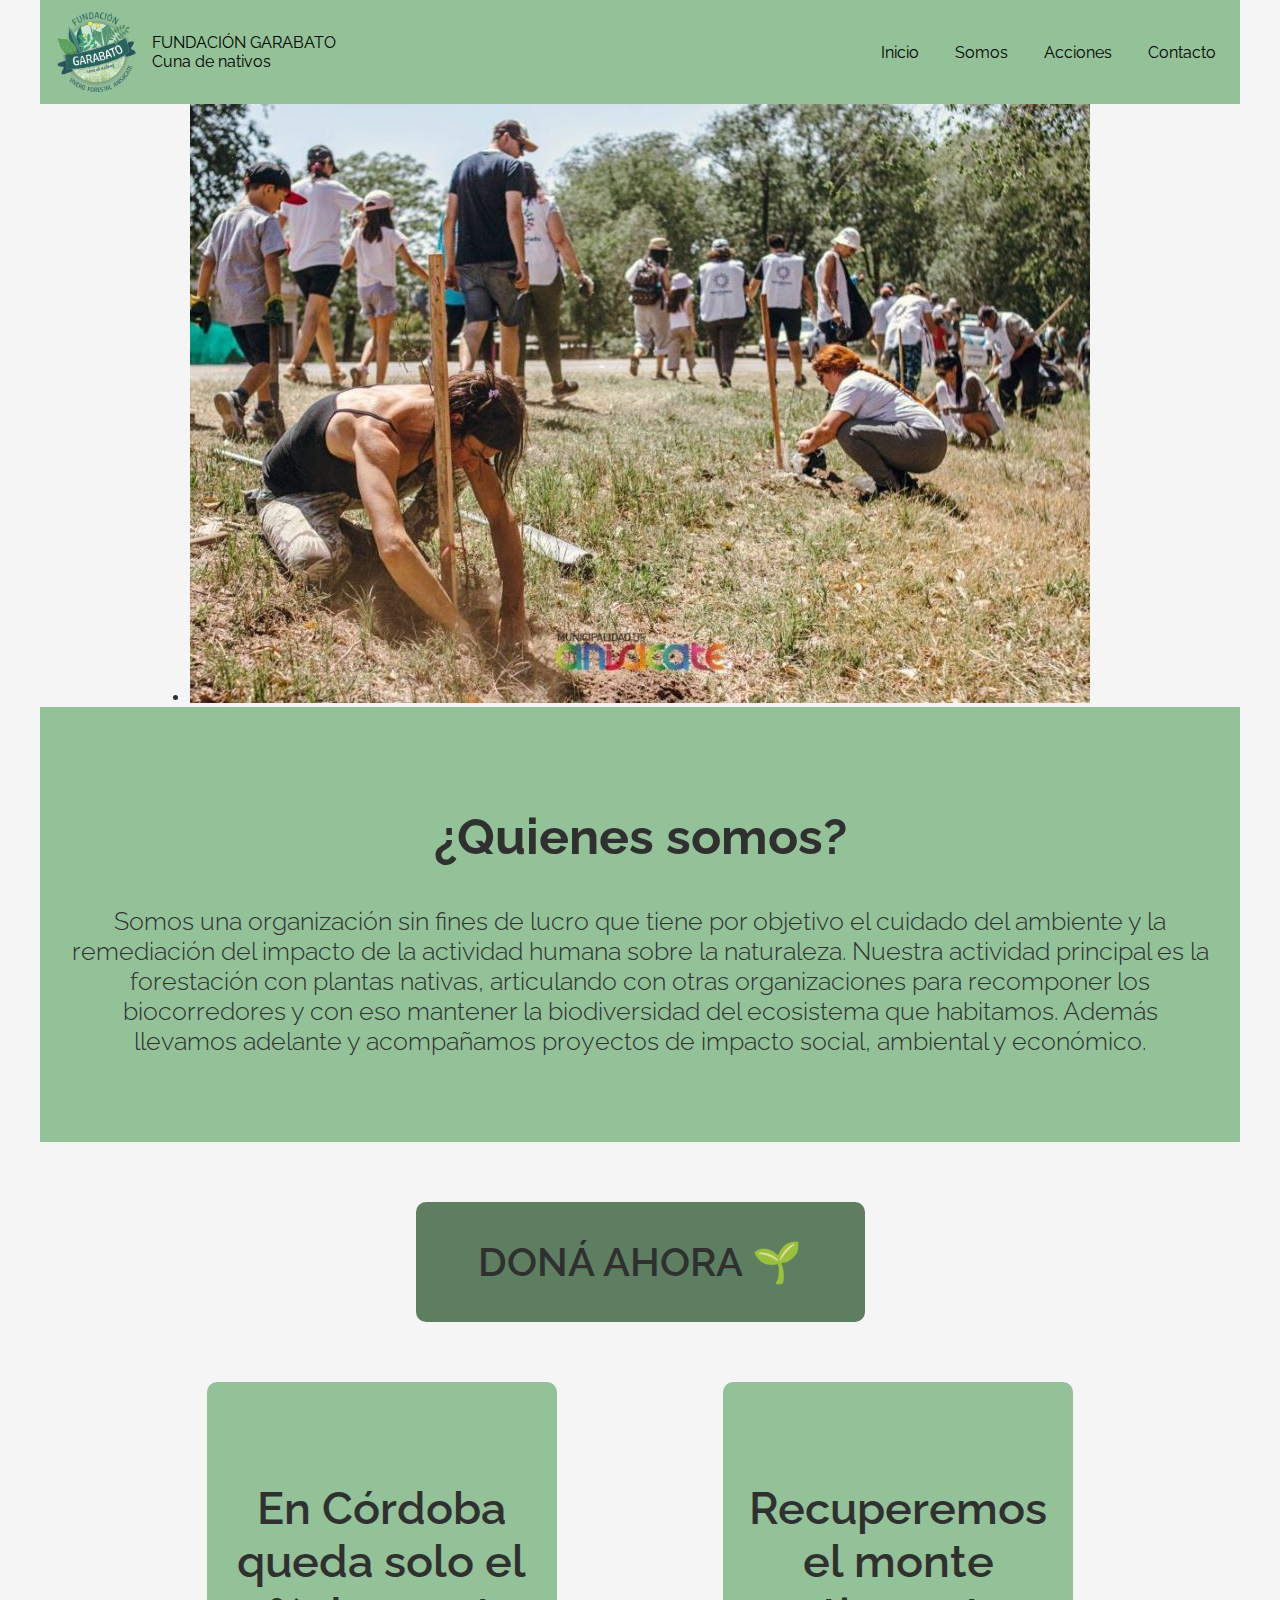
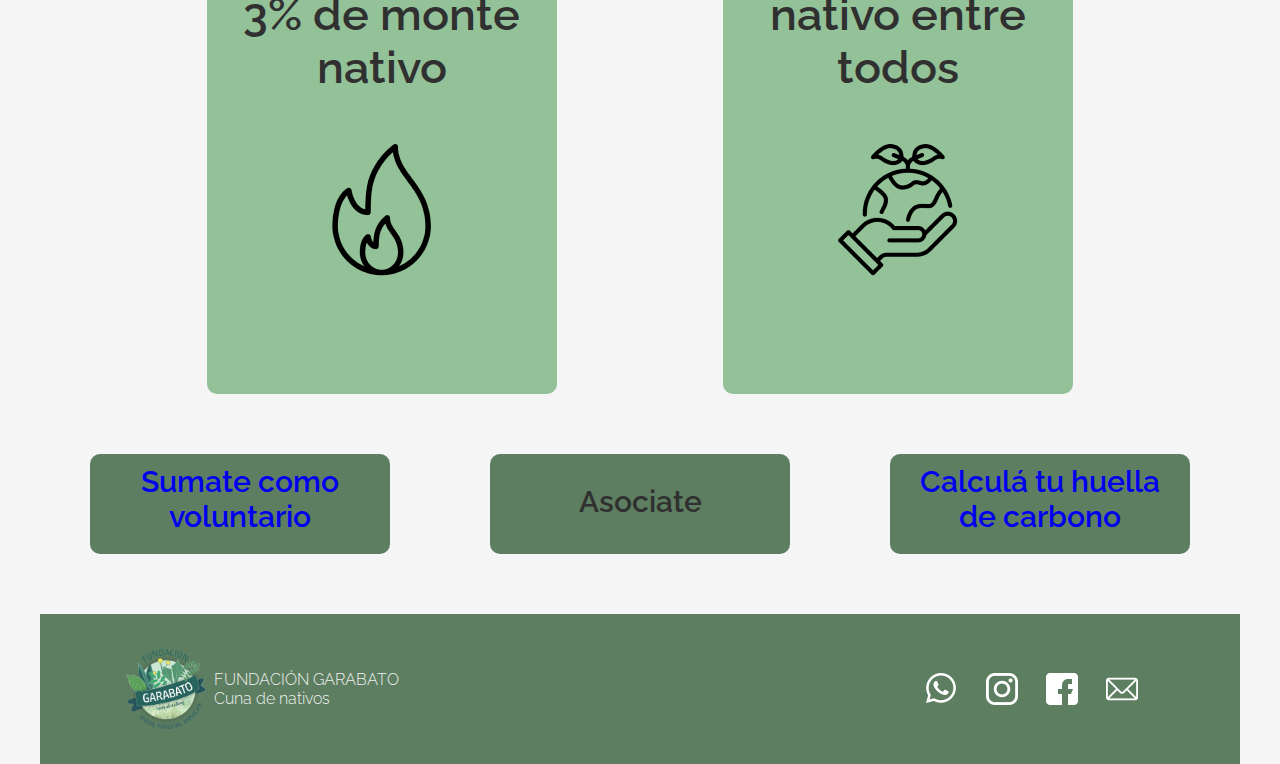
<file: index.html>
<!DOCTYPE html>
<html lang="en">

<head>
    <meta charset="UTF-8">
    <meta name="viewport" content="width=device-width, initial-scale=1.0">
    <title>FUNDACION GARABATO</title>
    <link rel="stylesheet" href="css/style.css">
    <link rel="shortcut icon" href="logos/logo_fundacion_Garabato.png" type="image/x-icon">
    <link rel="stylesheet" href="css/style.css">
</head>

<body>

    <!-- COMIENZO HEADER -->

    <header>
        <!--logo + empresa-->
        <a href="index.html">
            <img src="logos/logo_fundacion_Garabato.png" alt="Logo-Garabato">
            <span>
                FUNDACIÓN GARABATO
                Cuna de nativos
            </span>
        </a>

        <!--NAVEGACION-->
        <nav>
            <a href="index.html">Inicio</a>
            <a href="#quienes-somos">Somos</a>
            <a href="acciones.html">Acciones</a>
            <a href="contacto.html">Contacto</a>
        </nav>
    </header>

    <!-- FIN HEADER -->

    
    <!-- COMIENZO MAIN -->

    <main>

    <!-- INICIO SLIDER -->

    <div class="slider">
        <ul class="slider-container">
            <li><img src="imgs/carr (1).jpg" alt=""></li>
            <!-- <li><img src="imgs/carr (2).jpg" alt=""></li>
            <li><img src="imgs/carr (3).jpg" alt=""></li>
            <li><img src="imgs/carr (4).jpg" alt=""></li> -->
        </ul>
    </div>
    
    <!-- FIN SLIDER -->

    <!-- INICIO QUIENES SOMOS -->

    <section id="quienes-somos">
        <h2>¿Quienes somos?</h2>
        <p>
            Somos una organización sin fines de lucro que tiene por objetivo el cuidado del ambiente y 
            la remediación del impacto de la actividad humana sobre la naturaleza. Nuestra actividad principal 
            es la forestación con plantas nativas, articulando con otras organizaciones para recomponer los 
            biocorredores y con eso mantener la biodiversidad del ecosistema que habitamos. Además llevamos 
            adelante y acompañamos proyectos de impacto social, ambiental y económico.
        </p>
    </section>

<!-- FIN QUIENES SOMOS -->

    <!-- INICIO DONÁ AHORA -->

        <section id="dona-ahora">
            <a>
                DONÁ AHORA 🌱
            </a>
        </section>

        <!-- FIN DONÁ AHORA -->

        <!-- INICIO INFO MONTE NATIVO -->

        <section id="info-monte-nativo">
            <article>
                <p>En Córdoba queda solo el 3% de monte nativo</p>
                <img src="imgs/fuego-secc-info-monte-nativo.png" alt="imagen fuego">
            </article>

            <article>
                <p>Recuperemos el monte nativo entre todos</p>
                <img src="imgs/mundo-secc-info-monte-nativo.png" alt="imagen planeta">
            </article>
        </section>

        <!-- FIN INFO MONTE NATIVO -->

        <!-- INICIO SUMATE, ASOCIATE Y CALCULA TU HUELLA DE CARBONO -->

        <section id="sumate-asociate-calcula" >
            <a href="formulario-sumate.html" target="_blank">
                <p>Sumate como voluntario</p>
            </a>
            <a> 
                <p>Asociate</p>
            </a>
            <a href="https://calculator.carbonfootprint.com/calculator.aspx?lang=es" target="_blank">
                <p>Calculá tu huella de carbono</p>
            </a>
        </section>

    </main>

    <!-- FIN MAIN -->

    <!-- COMIENZO FOOTER -->

    <footer>
        <!--logo + empresa-->
        <a href="index.html">
            <img src="logos/logo_fundacion_Garabato.png" alt="Logo-Garabato">
            <span>
                FUNDACIÓN GARABATO
                Cuna de nativos
            </span>
        </a>

        <!-- REDES SOCIALES -->
        <nav>
            <a href="">
                <img src="logos/whatsapp.png" alt="whatsapp">
            </a>
            <a href="">
                <img src="logos/instagram.png" alt="instagram">
            </a>
            <a href="">
                <img src="logos/facebook.png" alt="facebook">
            </a>
            <a href="">
                <img src="logos/correo-electronico.png" alt="correo-electronico">
            </a>
        </nav>

    </footer>

    <!-- FIN FOOTER -->

    <script src="js/carrousel.js"></script>
</body>

</html>
</file>
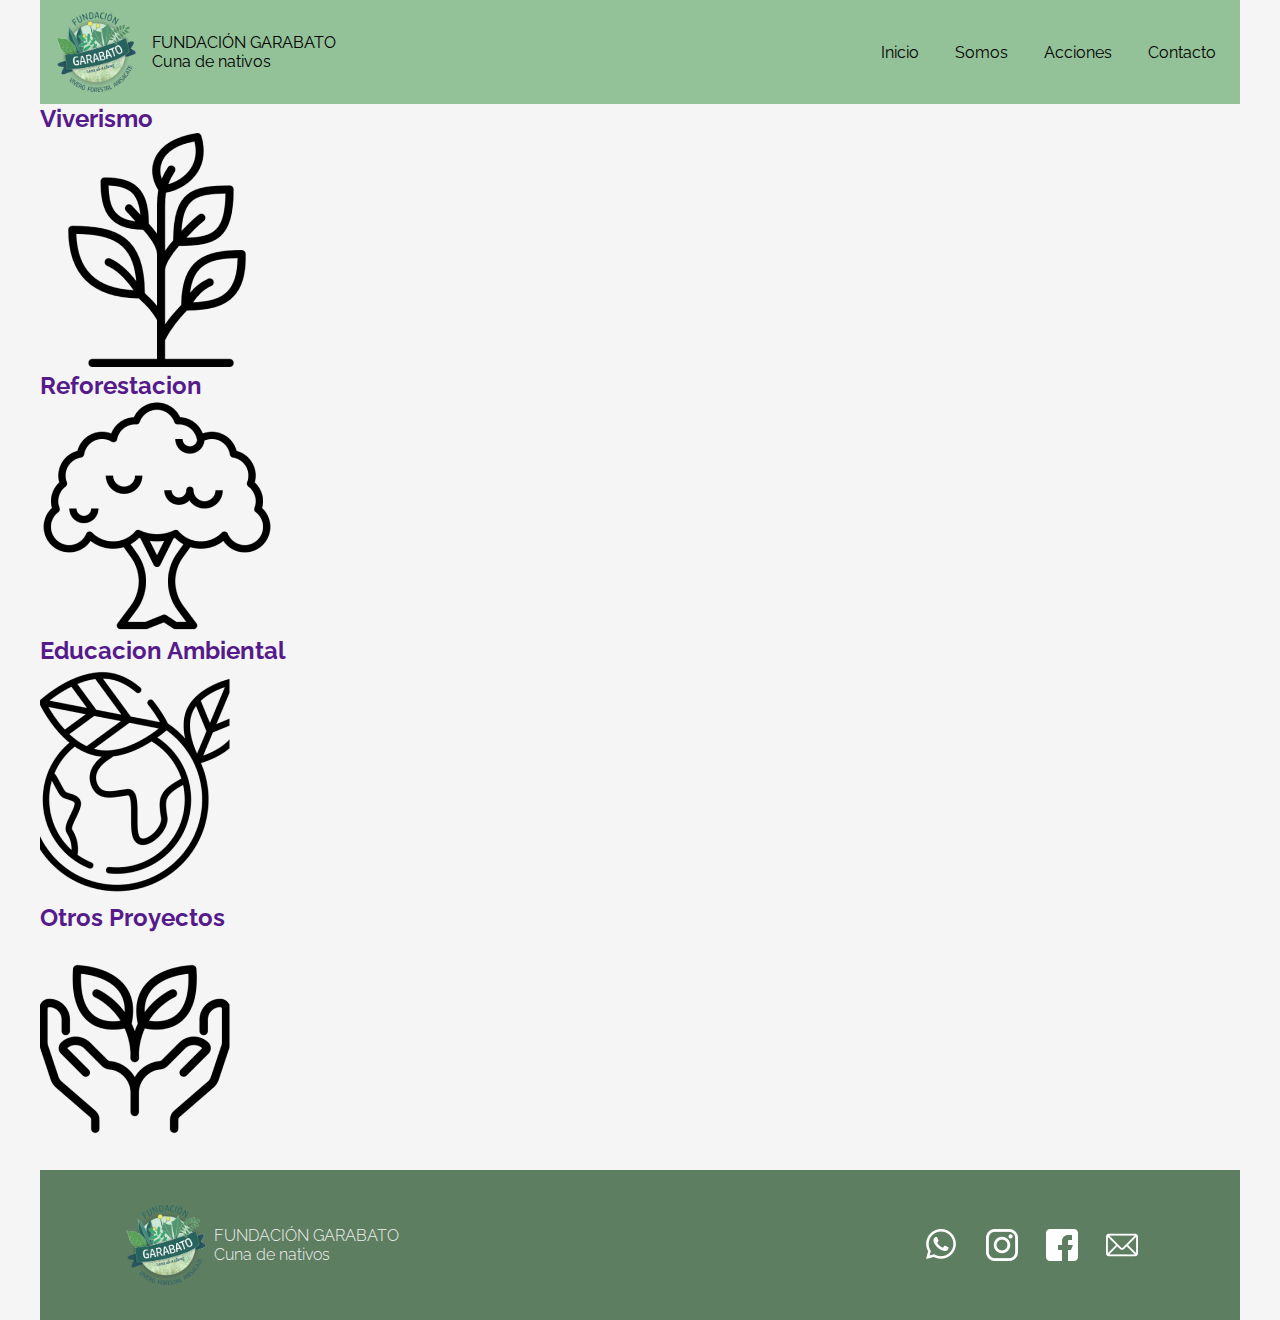
<file: acciones.html>
<!DOCTYPE html>
<html lang="en">

<head>
    <meta charset="UTF-8">
    <meta name="viewport" content="width=device-width, initial-scale=1.0">
    <title>FUNDACION GARABATO</title>
    <link rel="stylesheet" href="css/style.css">
    <link rel="shortcut icon" href="logos/logo_fundacion_Garabato.png" type="image/x-icon">
    <link rel="stylesheet" href="css/style.css">
    
</head>

<body>
    <header>
        <!--logo + empresa-->
        <a href="index.html">
            <img src="logos/logo_fundacion_Garabato.png" alt="Logo-Garabato">
            <span>
                FUNDACIÓN GARABATO
                Cuna de nativos
            </span>
        </a>

        <!--NAVEGACION-->
        <nav>
            <a href="index.html">Inicio</a>
            <a href="index.html #quienes-somos">Somos</a>
            <a href="acciones.html">Acciones</a>
            <a href="contacto.html">Contacto</a>
        </nav>
    </header>

    <main>
        <section id="hero-banner-acciones">
        </section>

             <div class="arriba">
                <a href="">     
                    <h2>Viverismo</h2>
                    <img src="imgs/viverismo.png" alt="Viverismo">
                </a>

                <a href="">
                    <h2>Reforestacion</h2>
                    <img src="imgs/reforestacion.png" alt="reforestacion">
                </a>
            </div>
        
            <div class="abajo">
                <a href="">
                    <h2>Educacion Ambiental</h2>
                    <img src="imgs/educacion ambiental.png" alt="educacion ambiental">
                </a>

                <a href="">
                    <h2>Otros Proyectos</h2>
                    <img src="imgs/otros proyectos.png" alt="otros proyectos">
                </a>
            </div>
        

    </section>
    </main>
    
    <footer>
        <!--logo + empresa-->
        <a href="index.html">
            <img src="logos/logo_fundacion_Garabato.png" alt="Logo-Garabato">
            <span>
                FUNDACIÓN GARABATO
                Cuna de nativos
            </span>
        </a>

        <!-- redes sociales -->
        <nav>
            <a href="">
                <img src="logos/whatsapp.png" alt="whatsapp">
            </a>
            <a href="">
                <img src="logos/instagram.png" alt="instagram">
            </a>
            <a href="">
                <img src="logos/facebook.png" alt="facebook">
            </a>
            <a href="">
                <img src="logos/correo-electronico.png" alt="correo-electronico">
            </a>
        </nav>

    </footer>
</body>
</file>
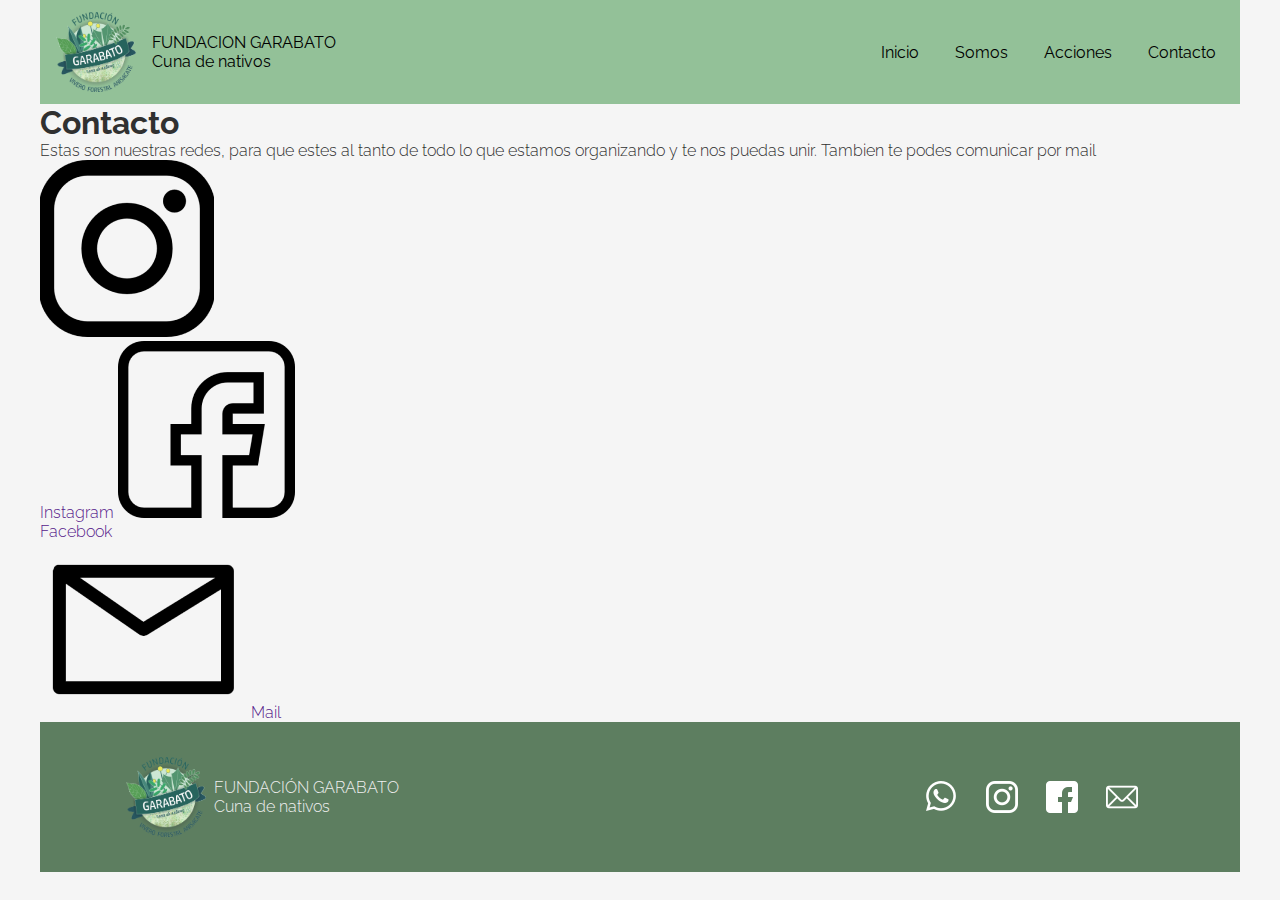
<file: contacto.html>
<!doctype html>
<html lang="en">
<head>
    <meta charset="UTF-8">
    <meta name="viewport"
          content="width=device-width, user-scalable=no, initial-scale=1.0, maximum-scale=1.0, minimum-scale=1.0">
    <meta http-equiv="X-UA-Compatible" content="ie=edge">
    <title>Contacto</title>
    <link rel="stylesheet" href="css/style.css">
</head>
<body>
<header>
    <!--logo + empresa-->
    <a href="index.html">
        <img src="logos/logo_fundacion_Garabato.png" alt="Logo-Garabato">
        <span>FUNDACION GARABATO Cuna de nativos
            </span>
    </a>

    <a href="index.html">
    </a>

    <!--NAVEGACION-->
    <nav>
        <a href="index.html">Inicio</a>
        <a href="index.html #quienes-somos">Somos</a>
        <a href="acciones.html">Acciones</a>
        <a href="contacto.html">Contacto</a>
    </nav>
</header>
<main>
    <h1 id="contacto">Contacto</h1>
    <p id="par">Estas son nuestras redes, para que estes al tanto de todo lo que estamos
        organizando y te nos puedas unir. Tambien te podes comunicar por mail</p>

    <!--cada red con un vinculo-->

    <nav id="redes">
        <a href="">
            <img src="imgs/insta.png" alt="logo instagram"><br>
            Instagram
        </a>
        <a href="">
            <img src="imgs/face.png" alt="logo facebook"><br>
            Facebook
        </a>
        <a href="" id="mail">
            <br>
            <img src="imgs/image.png" alt="logo mail">
            Mail
        </a>

    </nav>

</main>
<footer>
    <!--logo + empresa-->
    <a href="index.html">
        <img src="logos/logo_fundacion_Garabato.png" alt="Logo-Garabato">
        <span>
            FUNDACIÓN GARABATO
            Cuna de nativos
        </span>
    </a>

    <!-- redes sociales -->
    <nav>
        <a href="">
            <img src="logos/whatsapp.png" alt="whatsapp">
        </a>
        <a href="">
            <img src="logos/instagram.png" alt="instagram">
        </a>
        <a href="">
            <img src="logos/facebook.png" alt="facebook">
        </a>
        <a href="">
            <img src="logos/correo-electronico.png" alt="correo-electronico">
        </a>
    </nav>

</footer>
</body>

</html>
</file>
<file: css/style.css>
/* EN TODAS LAS PAGINAS*/
@import url('https://fonts.googleapis.com/css2?family=Advent+Pro:wght@300;400;500&family=Raleway:wght@200;600&display=swap');
*{
    margin: 0px;
    padding: 0px;
    box-sizing: border-box;
}

html{scroll-behavior: smooth;}

body{
    color: rgb(48, 48, 48);
    font-family: 'Raleway', sans-serif;
    font-size: 16px;
    font-weight: 300;
    background: whitesmoke;
}

a{
    text-decoration: none;
    cursor: pointer;
}

img[alt="Logo-Garabato"]{
    width: 80px;
    height: 80px;
}

/* COMIENZO HEADER */
header{
    width: 1200px;
    height: 104px;
    background-color: #93C198;
    display: flex;
    justify-content: space-between;
    margin: auto;
    align-items: center;
}

header a{
    font-weight: normal;
    color: black;
    display: flex;
    align-items: center;
}


header a img{
    vertical-align: middle;
    margin: 0px 16px;
}

header a span{
    width: 200px;
}

header nav a{
    padding: 8px;
    display: inline;

    margin-right: 16px;

}

/* COMIENZO MAIN */
main{
    width: 1200px;
    margin: auto;
    min-height: 550px;
}

/* COMIENZO SLIDER */

.slider{
    display: flex;
    justify-content: center;
    align-items: center;
}
.slider-container img {
    max-width: 100%; 
    height: auto; 
}

/* COMIENZO QUIENES SOMOS */
#quienes-somos{
    width: 1200px;
    height: 435px;
    background-color: #93C198;
    padding-top: 100px;

}
#quienes-somos h2{
    font-size: 50px;
    text-align: center;
    padding-bottom: 10px;
}

#quienes-somos p{
    font-size: 25px;
    text-align: center;
    padding: 30px;
}

/* COMIENZO DONÁ AHORA */

#dona-ahora
{
    display: flex;
    justify-content: center;
    align-items: center;
    margin-top: 60px;
    
}

#dona-ahora a{
    font-size: 40px;
    font-weight: 600;
    width: 449px;
    height: 120px;
    background-color: #5D7E60;
    text-align: center;
    line-height: 3;
    border-radius: 10px;
}

/* COMIENZO INFO MONTE NATIVO */

#info-monte-nativo{
    display: flex;
    justify-content: space-evenly;
    align-items: center;
    margin-top: 60px;
    
}

#info-monte-nativo article{
    width: 350px;
    height: 612px;
    background-color: #93C198;
    border-radius: 10px;
    text-align: center;
    padding: 100px 20px;
}

#info-monte-nativo p{
    font-size: 45px;
    font-weight: 600;
}

#info-monte-nativo img{
    padding-top: 50px;
}

/* COMIENZO SUMATE, ASOCIATE, CALCULA TU HUELLA DE CARBONO */

#sumate-asociate-calcula{
    display: flex;
    justify-content: center;
    align-items: center;
    margin: 60px 0;
}

#sumate-asociate-calcula a{

    font-size: 30px;
    font-weight: 600;
    width: 449px;
    height: 100px;
    background-color: #5D7E60;
    text-align: center;
    border-radius: 10px;
    padding: 10px;
    margin: 0 50px;


}

#sumate-asociate-calcula a:nth-child(2){
    padding-top: 30px;
}

/*COMIENZO FOOTER*/
footer{
    width: 1200px;
    height: 150px;
    background-color: #5D7E60;
    margin: auto;
    padding: 0px 86px;
    display: flex;
    justify-content: space-between;
    align-items: center;
}

footer a{
    color: rgb(240, 240, 240);
    display: flex;
    align-items: center;
}

footer a img{
    vertical-align: middle;
    margin-right: 8px;
}

footer a span{
    width: 200px;
}

footer nav a{
    margin: 8px;
    display: inline;
}
</file>
